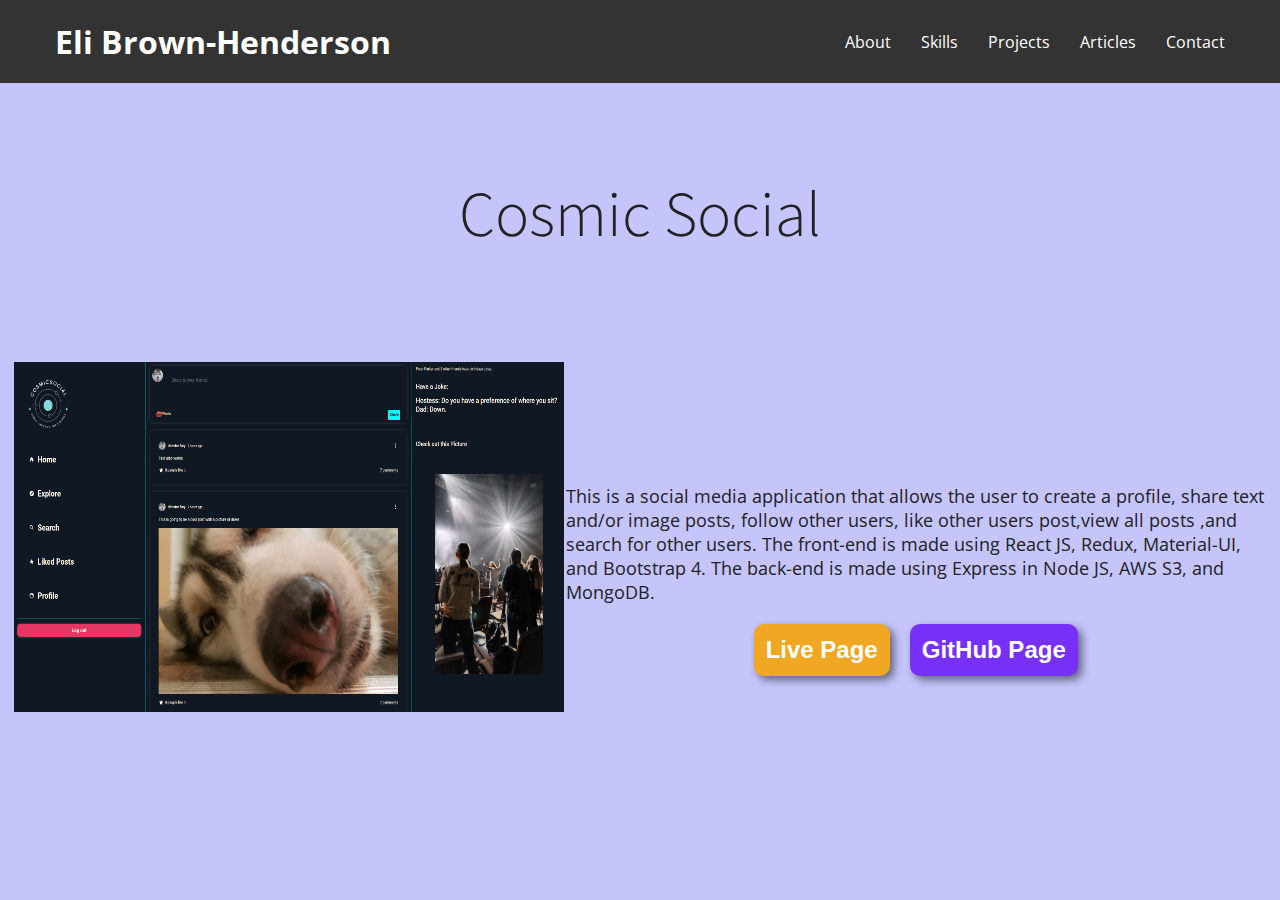
<file: project4.html>
<!DOCTYPE html>
<html lang="en">
  <head>
    <meta charset="UTF-8" />
    <meta http-equiv="X-UA-Compatible" content="IE=edge" />
    <meta name="viewport" content="width=device-width, initial-scale=1.0" />
    <link rel="stylesheet" href="project.css" />
    <meta
      name="title"
      content="Elijah Brown-Henderson Software engineer portfolio page"
    />
    <meta
      name="description"
      content="This is the portfolio page for software engineer Elijah Brown-Henderson, also known as Eli Henderson. This page showcases his work and experience.  "
    />
    <meta
      name="keywords"
      content="React,Eliah,Brown-Henderson,Elijah Brown-Henderson,Portfolio,Html,Css,Software Engineer,Developer,Web-Dev"
    />
    <meta name="robots" content="index, follow" />
    <meta http-equiv="Content-Type" content="text/html; charset=utf-8" />
    <meta name="language" content="English" />
    <meta name="revisit-after" content="30 days" />
    <meta name="author" content="Eli Henderson" />

    <title>Elijah Brown-Henderson project 1</title>
  </head>
  <body>
    <nav class="nav">
      <div class="container">
        <h1 class="logo"><a href="index.html#hero">Eli Brown-Henderson</a></h1>
        <ul>
          <li><a href="index.html#about">About</a></li>
          <li><a href="index.html#skills">Skills</a></li>
          <li><a href="index.html#projects">Projects</a></li>
          <li><a href="index.html#articles">Articles</a></li>
          <li><a href="index.html#contact">Contact</a></li>
        </ul>
      </div>
    </nav>

    <div class="project">
      <div class="header">
        <h1>Cosmic Social</h1>
      </div>

      <div class="project-wrapper">
        <div class="project-video">
          <img
            src="images/cossocial.png"
            alt="cosmic social"
            id="project-img"
          />
        </div>

        <div class="project-text">
          <p>
            This is a social media application that allows the user to create a
            profile, share text and/or image posts, follow other users, like
            other users post,view all posts ,and search for other users. The
            front-end is made using React JS, Redux, Material-UI, and Bootstrap
            4. The back-end is made using Express in Node JS, AWS S3, and
            MongoDB.
          </p>
          <div class="project-text-buttons">
            <a href="https://cosmicsocial.herokuapp.com/"
              ><button class="live">Live Page</button></a
            >
            <a href="https://github.com/Eli-BH/cosmicsocial-client"
              ><button class="github">GitHub Page</button></a
            >
          </div>
        </div>
      </div>
    </div>

    <nav class="mobile">
      <ul>
        <li class="active">
          <a href="#about">
            <p>About</p>
          </a>
        </li>
        <li>
          <a href="#skills">
            <p>Skills</p>
          </a>
        </li>
        <li>
          <a href="#projects">
            <p>Projects</p>
          </a>
        </li>
        <li>
          <a href="#articles">
            <p>Blog</p>
          </a>
        </li>

        <li>
          <a href="#contact">
            <p>Contact</p>
          </a>
        </li>
      </ul>
    </nav>
  </body>
</html>
</file>
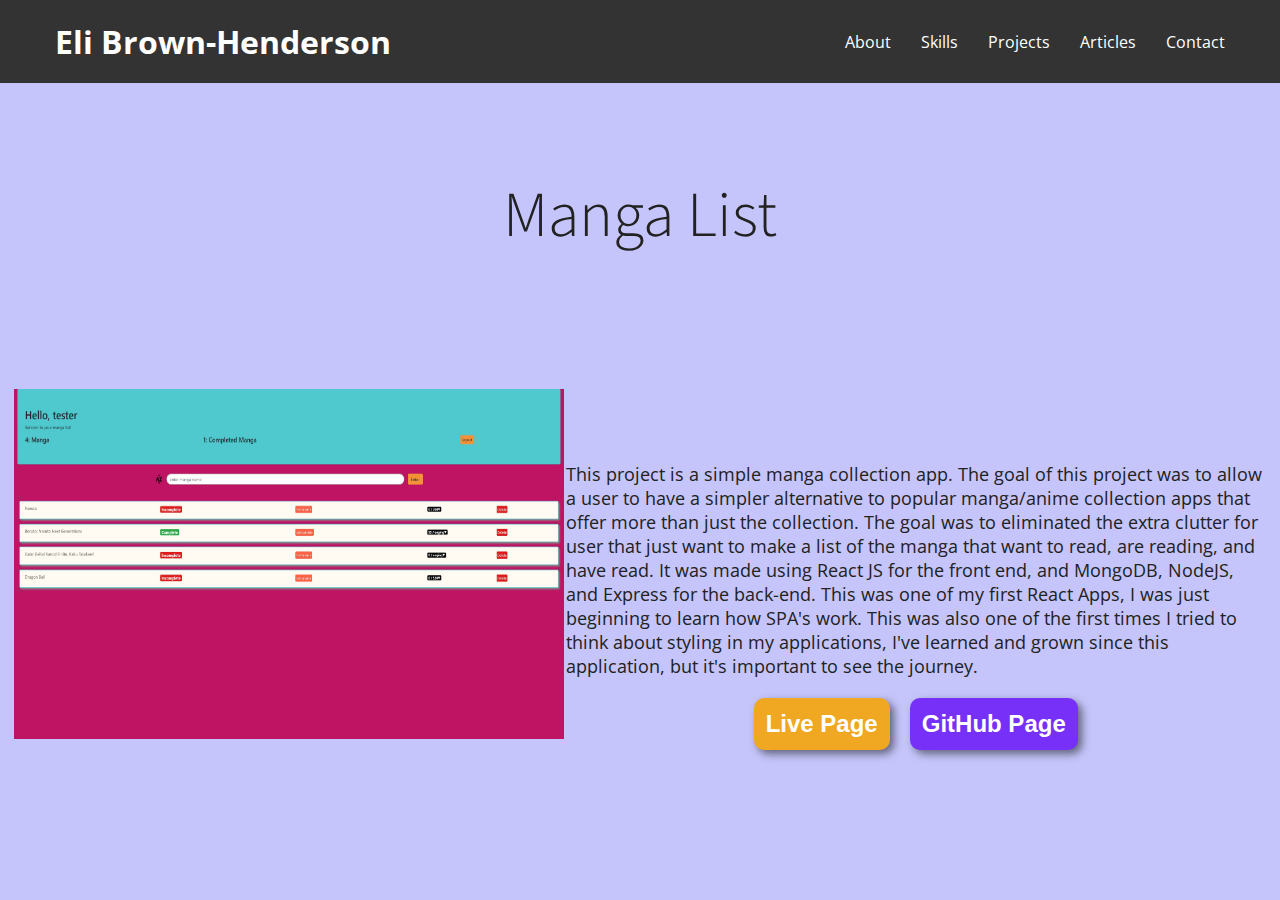
<file: project5.html>
<!DOCTYPE html>
<html lang="en">
  <head>
    <meta charset="UTF-8" />
    <meta http-equiv="X-UA-Compatible" content="IE=edge" />
    <meta name="viewport" content="width=device-width, initial-scale=1.0" />
    <link rel="stylesheet" href="project.css" />
    <meta
      name="title"
      content="Elijah Brown-Henderson Software engineer portfolio page"
    />
    <meta
      name="description"
      content="This is the portfolio page for software engineer Elijah Brown-Henderson, also known as Eli Henderson. This page showcases his work and experience.  "
    />
    <meta
      name="keywords"
      content="React,Eliah,Brown-Henderson,Elijah Brown-Henderson,Portfolio,Html,Css,Software Engineer,Developer,Web-Dev"
    />
    <meta name="robots" content="index, follow" />
    <meta http-equiv="Content-Type" content="text/html; charset=utf-8" />
    <meta name="language" content="English" />
    <meta name="revisit-after" content="30 days" />
    <meta name="author" content="Eli Henderson" />

    <title>Elijah Brown-Henderson project 1</title>
  </head>
  <body>
    <nav class="nav">
      <div class="container">
        <h1 class="logo"><a href="index.html#hero">Eli Brown-Henderson</a></h1>
        <ul>
          <li><a href="index.html#about">About</a></li>
          <li><a href="index.html#skills">Skills</a></li>
          <li><a href="index.html#projects">Projects</a></li>
          <li><a href="index.html#articles">Articles</a></li>
          <li><a href="index.html#contact">Contact</a></li>
        </ul>
      </div>
    </nav>

    <div class="project">
      <div class="header">
        <h1>Manga List</h1>
      </div>

      <div class="project-wrapper">
        <div class="project-video">
          <img src="images/magalist.jpg" alt="mymangalist" id="project-img" />
        </div>

        <div class="project-text">
          <p>
            This project is a simple manga collection app. The goal of this
            project was to allow a user to have a simpler alternative to popular
            manga/anime collection apps that offer more than just the
            collection. The goal was to eliminated the extra clutter for user
            that just want to make a list of the manga that want to read, are
            reading, and have read. It was made using React JS for the front
            end, and MongoDB, NodeJS, and Express for the back-end. This was one
            of my first React Apps, I was just beginning to learn how SPA's
            work. This was also one of the first times I tried to think about
            styling in my applications, I've learned and grown since this
            application, but it's important to see the journey.
          </p>
          <div class="project-text-buttons">
            <a href="https://github.com/Eli-BH/manga-list-client"
              ><button class="live">Live Page</button></a
            >
            <a href="https://yourmanga.herokuapp.com/"
              ><button class="github">GitHub Page</button></a
            >
          </div>
        </div>
      </div>
    </div>

    <nav class="mobile">
      <ul>
        <li class="active">
          <a href="#about">
            <p>About</p>
          </a>
        </li>
        <li>
          <a href="#skills">
            <p>Skills</p>
          </a>
        </li>
        <li>
          <a href="#projects">
            <p>Projects</p>
          </a>
        </li>
        <li>
          <a href="#articles">
            <p>Blog</p>
          </a>
        </li>

        <li>
          <a href="#contact">
            <p>Contact</p>
          </a>
        </li>
      </ul>
    </nav>
  </body>
</html>
</file>
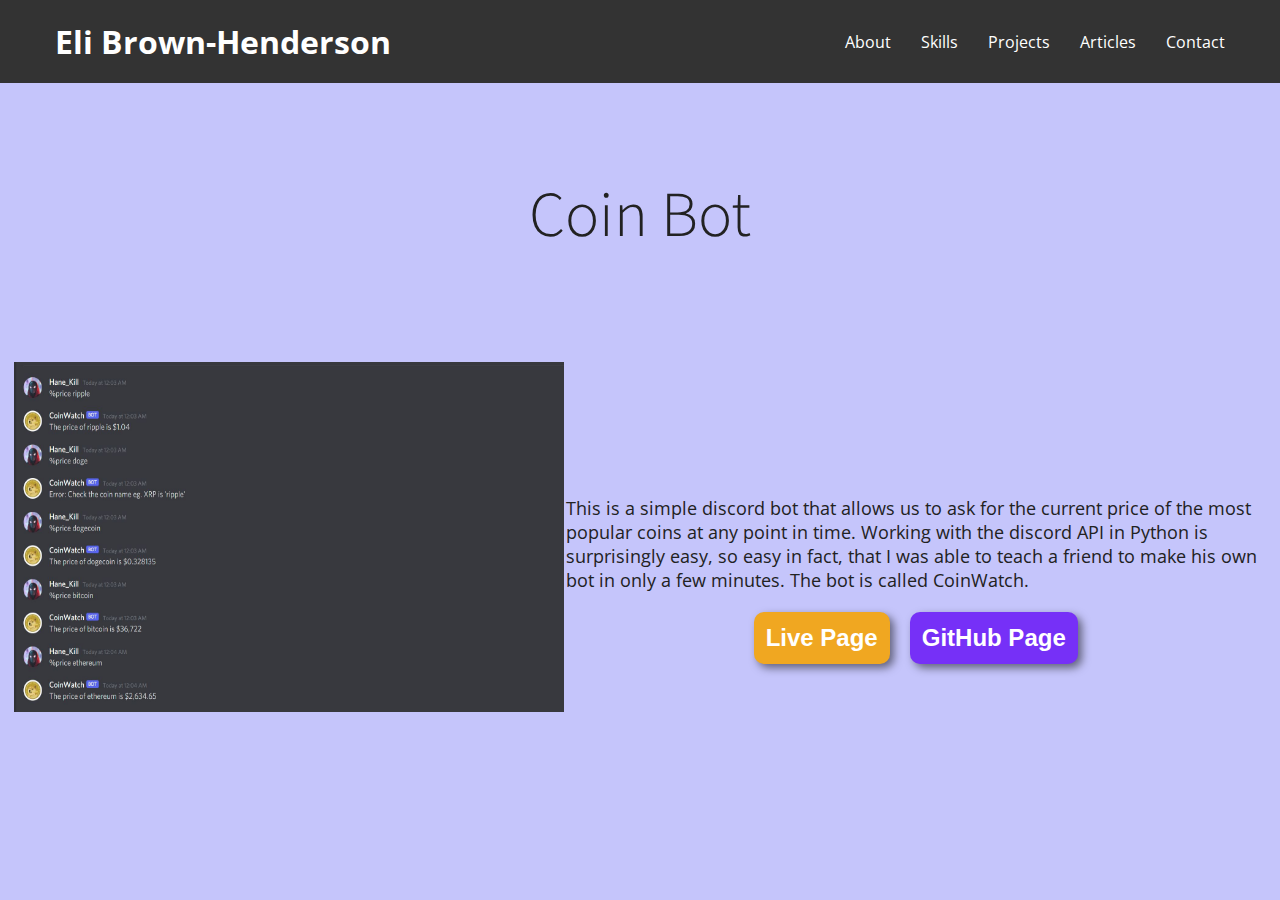
<file: project7.html>
<!DOCTYPE html>
<html lang="en">
  <head>
    <meta charset="UTF-8" />
    <meta http-equiv="X-UA-Compatible" content="IE=edge" />
    <meta name="viewport" content="width=device-width, initial-scale=1.0" />
    <link rel="stylesheet" href="project.css" />
    <meta
      name="title"
      content="Elijah Brown-Henderson Software engineer portfolio page"
    />
    <meta
      name="description"
      content="This is the portfolio page for software engineer Elijah Brown-Henderson, also known as Eli Henderson. This page showcases his work and experience.  "
    />
    <meta
      name="keywords"
      content="React,Eliah,Brown-Henderson,Elijah Brown-Henderson,Portfolio,Html,Css,Software Engineer,Developer,Web-Dev"
    />
    <meta name="robots" content="index, follow" />
    <meta http-equiv="Content-Type" content="text/html; charset=utf-8" />
    <meta name="language" content="English" />
    <meta name="revisit-after" content="30 days" />
    <meta name="author" content="Eli Henderson" />

    <title>Elijah Brown-Henderson project 1</title>
  </head>
  <body>
    <nav class="nav">
      <div class="container">
        <h1 class="logo"><a href="index.html#hero">Eli Brown-Henderson</a></h1>
        <ul>
          <li><a href="index.html#about">About</a></li>
          <li><a href="index.html#skills">Skills</a></li>
          <li><a href="index.html#projects">Projects</a></li>
          <li><a href="index.html#articles">Articles</a></li>
          <li><a href="index.html#contact">Contact</a></li>
        </ul>
      </div>
    </nav>

    <div class="project">
      <div class="header">
        <h1>Coin Bot</h1>
      </div>

      <div class="project-wrapper">
        <div class="project-video">
          <img src="images/coin bot.JPG" alt="doge coin" id="project-img" />
        </div>

        <div class="project-text">
          <p>
            This is a simple discord bot that allows us to ask for the current
            price of the most popular coins at any point in time. Working with
            the discord API in Python is surprisingly easy, so easy in fact,
            that I was able to teach a friend to make his own bot in only a few
            minutes. The bot is called CoinWatch.
          </p>
          <div class="project-text-buttons">
            <a
              href="https://discord.com/api/oauth2/authorize?client_id=808737231081701436&permissions=2148001888&scope=bot"
              ><button class="live">Live Page</button></a
            >
            <a href="https://github.com/Eli-BH/CoinWatchDiscordBot"
              ><button class="github">GitHub Page</button></a
            >
          </div>
        </div>
      </div>
    </div>

    <nav class="mobile">
      <ul>
        <li class="active">
          <a href="#about">
            <p>About</p>
          </a>
        </li>
        <li>
          <a href="#skills">
            <p>Skills</p>
          </a>
        </li>
        <li>
          <a href="#projects">
            <p>Projects</p>
          </a>
        </li>
        <li>
          <a href="#articles">
            <p>Blog</p>
          </a>
        </li>

        <li>
          <a href="#contact">
            <p>Contact</p>
          </a>
        </li>
      </ul>
    </nav>
  </body>
</html>
</file>
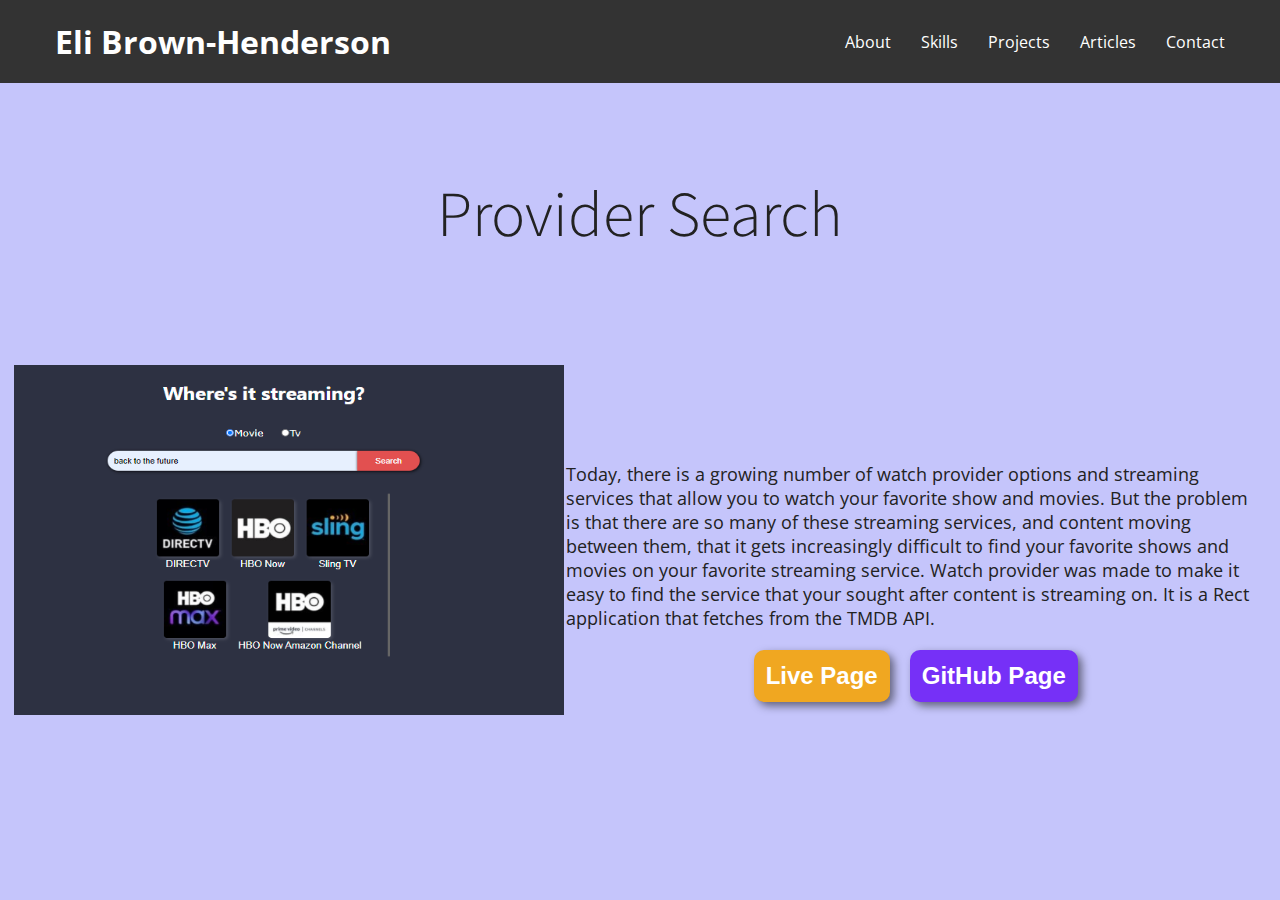
<file: project8.html>
<!DOCTYPE html>
<html lang="en">
  <head>
    <meta charset="UTF-8" />
    <meta http-equiv="X-UA-Compatible" content="IE=edge" />
    <meta name="viewport" content="width=device-width, initial-scale=1.0" />
    <link rel="stylesheet" href="project.css" />
    <meta
      name="title"
      content="Elijah Brown-Henderson Software engineer portfolio page"
    />
    <meta
      name="description"
      content="This is the portfolio page for software engineer Elijah Brown-Henderson, also known as Eli Henderson. This page showcases his work and experience.  "
    />
    <meta
      name="keywords"
      content="React,Eliah,Brown-Henderson,Elijah Brown-Henderson,Portfolio,Html,Css,Software Engineer,Developer,Web-Dev"
    />
    <meta name="robots" content="index, follow" />
    <meta http-equiv="Content-Type" content="text/html; charset=utf-8" />
    <meta name="language" content="English" />
    <meta name="revisit-after" content="30 days" />
    <meta name="author" content="Eli Henderson" />

    <title>Elijah Brown-Henderson project 1</title>
  </head>
  <body>
    <nav class="nav">
      <div class="container">
        <h1 class="logo"><a href="index.html#hero">Eli Brown-Henderson</a></h1>
        <ul>
          <li><a href="index.html#about">About</a></li>
          <li><a href="index.html#skills">Skills</a></li>
          <li><a href="index.html#projects">Projects</a></li>
          <li><a href="index.html#articles">Articles</a></li>
          <li><a href="index.html#contact">Contact</a></li>
        </ul>
      </div>
    </nav>

    <div class="project">
      <div class="header">
        <h1>Provider Search</h1>
      </div>

      <div class="project-wrapper">
        <div class="project-video">
          <img
            src="images/Screenshot 2021-05-17 233658.png"
            alt="watch provider"
            id="project-img"
          />
        </div>

        <div class="project-text">
          <p>
            Today, there is a growing number of watch provider options and
            streaming services that allow you to watch your favorite show and
            movies. But the problem is that there are so many of these streaming
            services, and content moving between them, that it gets increasingly
            difficult to find your favorite shows and movies on your favorite
            streaming service. Watch provider was made to make it easy to find
            the service that your sought after content is streaming on. It is a
            Rect application that fetches from the TMDB API.
          </p>
          <div class="project-text-buttons">
            <a href="https://watchprovidersearch.herokuapp.com/"
              ><button class="live">Live Page</button></a
            >
            <a href="https://github.com/Eli-BH/providerSearch"
              ><button class="github">GitHub Page</button></a
            >
          </div>
        </div>
      </div>
    </div>

    <nav class="mobile">
      <ul>
        <li class="active">
          <a href="#about">
            <p>About</p>
          </a>
        </li>
        <li>
          <a href="#skills">
            <p>Skills</p>
          </a>
        </li>
        <li>
          <a href="#projects">
            <p>Projects</p>
          </a>
        </li>
        <li>
          <a href="#articles">
            <p>Blog</p>
          </a>
        </li>

        <li>
          <a href="#contact">
            <p>Contact</p>
          </a>
        </li>
      </ul>
    </nav>
  </body>
</html>
</file>
<file: project.css>
@import url("https://fonts.googleapis.com/css2?family=Open+Sans:wght@300;400;600;700;800&family=Source+Sans+Pro:wght@200;300;400;600;700;900&display=swap");
@import url("https://fonts.googleapis.com/css2?family=Press+Start+2P&display=swap");
* {
  box-sizing: border-box;
  margin: 0;
  padding: 0;
  scroll-behavior: smooth;
  text-decoration: none;
}

#logo {
  font-family: "Press Start 2P", cursive;
}

body {
  font-family: "Open Sans", sans-serif;
  color: #222;
  padding-bottom: 50px;
  height: 100vh;
}

.container {
  max-width: 1200px;
  margin: 0 auto;
}

/*Nav bar*/

.nav {
  position: fixed;
  background-color: #333;
  top: 0;
  left: 0;
  right: 0;
  transition: all 0.3s ease-in-out;
  z-index: 100;
}

.nav .container {
  display: flex;
  justify-content: space-between;
  align-items: center;
  padding: 20px 0;
  transition: all 0.3s ease-in-out;
}

.nav ul {
  display: flex;
  list-style-type: none;
  align-items: center;
  justify-content: center;
}

.nav a {
  color: #fff;
  text-decoration: none;
  padding: 7px 15px;
  transition: all 0.3s ease-in-out;
}

.nav.active {
  background-color: white;
  box-shadow: 0 2px 10px rgba(0, 0, 0, 0.3);
}

.nav.active a {
  color: black;
}

.nav.active .container {
  padding: 10px 0;
}

.nav a.current,
.nav a:hover {
  color: #117aca;
  font-weight: bold;
}

.project {
  height: 100vh;

  width: 100%;

  background-color: rgb(197, 197, 251);

  padding-top: 70px;
  display: flex;
  flex-direction: column;
  align-items: center;
}

.project-wrapper {
  display: flex;
  align-items: center;
  justify-content: space-evenly;
  width: 80%;
}

.project-text {
  width: 700px;
  margin-top: 100px;
}

.project-text p {
  font-size: 24px;
}

.project-text-buttons {
  display: flex;
  justify-content: center;
  align-items: center;
}

.live,
.github {
  font-size: 24px;
  padding: 12px;
  border: none;
  margin: 20px 10px;
  box-shadow: 4px 4px 8px rgba(0, 0, 0, 0.5);
  border-radius: 10px;
  font-weight: 600;
  color: white;
  cursor: pointer;
  transition: transform 0.2s ease, box-shadow 0.2s ease;
  outline: none;
}

.live:hover,
.github:hover {
  transform: scale(0.96);
  box-shadow: 1px 1px 5px rgba(0, 0, 0, 0.5);
}

.live:active,
.github:active {
  transform: scale(0.93);
  box-shadow: 0.5px 0.5px 2px rgba(0, 0, 0, 0.3);
}

.live {
  background-color: rgb(240, 167, 33);
}
.github {
  background-color: #7630f7;
}

.header {
  margin: 100px 0px;
}

.header h1 {
  font-size: 64px;
  font-family: "Source Sans Pro", sans-serif;
  font-weight: 300;
}

#project-img {
  height: 400px;
  width: 650px;
}

#project-vid {
  height: 400px;
  width: 650px;
}

.mobile {
  position: sticky;
  bottom: 0;
  left: 0;
  margin-top: -5px;
  width: 100%;
  display: none;
}

.mobile ul {
  background-color: rgb(207, 73, 73);
  display: flex;
  list-style-type: none;
  padding: 0;
  margin: 0;
  height: 40px;
}

.mobile li {
  color: #777;
  cursor: pointer;
  flex: 1;
  padding: 10px;
  text-align: center;
}

.mobile ul li p {
  font-size: 12px;
  margin: 2px 0;
  color: white;
  text-decoration: none;
}

.mobile ul li:hover,
.mobile ul li.active {
  color: #8e44ad;
}

@media screen and (max-width: 1920px) {
  .project {
    width: 100%;
  }
}

@media screen and (max-width: 1366px) {
  .project-wrapper {
    width: 98%;
  }

  .project-text p {
    font-size: 18px;
  }

  #project-vid,
  #project-img {
    height: 350px;
    width: 550px;
  }
}

@media screen and (max-width: 800px) {
  .project-wrapper {
    flex-direction: column;
  }

  .project-text p {
    font-size: 24px;
    width: 100%;
  }
  #project-vid,
  #project-img {
    height: 200px;
    width: 350px;
  }

  .project-text {
    width: 98%;
    margin-top: 20px;
  }

  .header h1 {
    font-size: 35px;
  }
  .project {
    height: 100vh;
  }

  .nav {
    display: none;
  }

  .header {
    margin: 0;
  }

  .project-text p {
    font-size: 12px;
    text-align: center;
  }

  .mobile {
    display: block;
  }
}
@media screen and (max-width: 760px) {
  .project-text p {
    font-size: 12px;
    width: 100%;
  }
}
</file>
